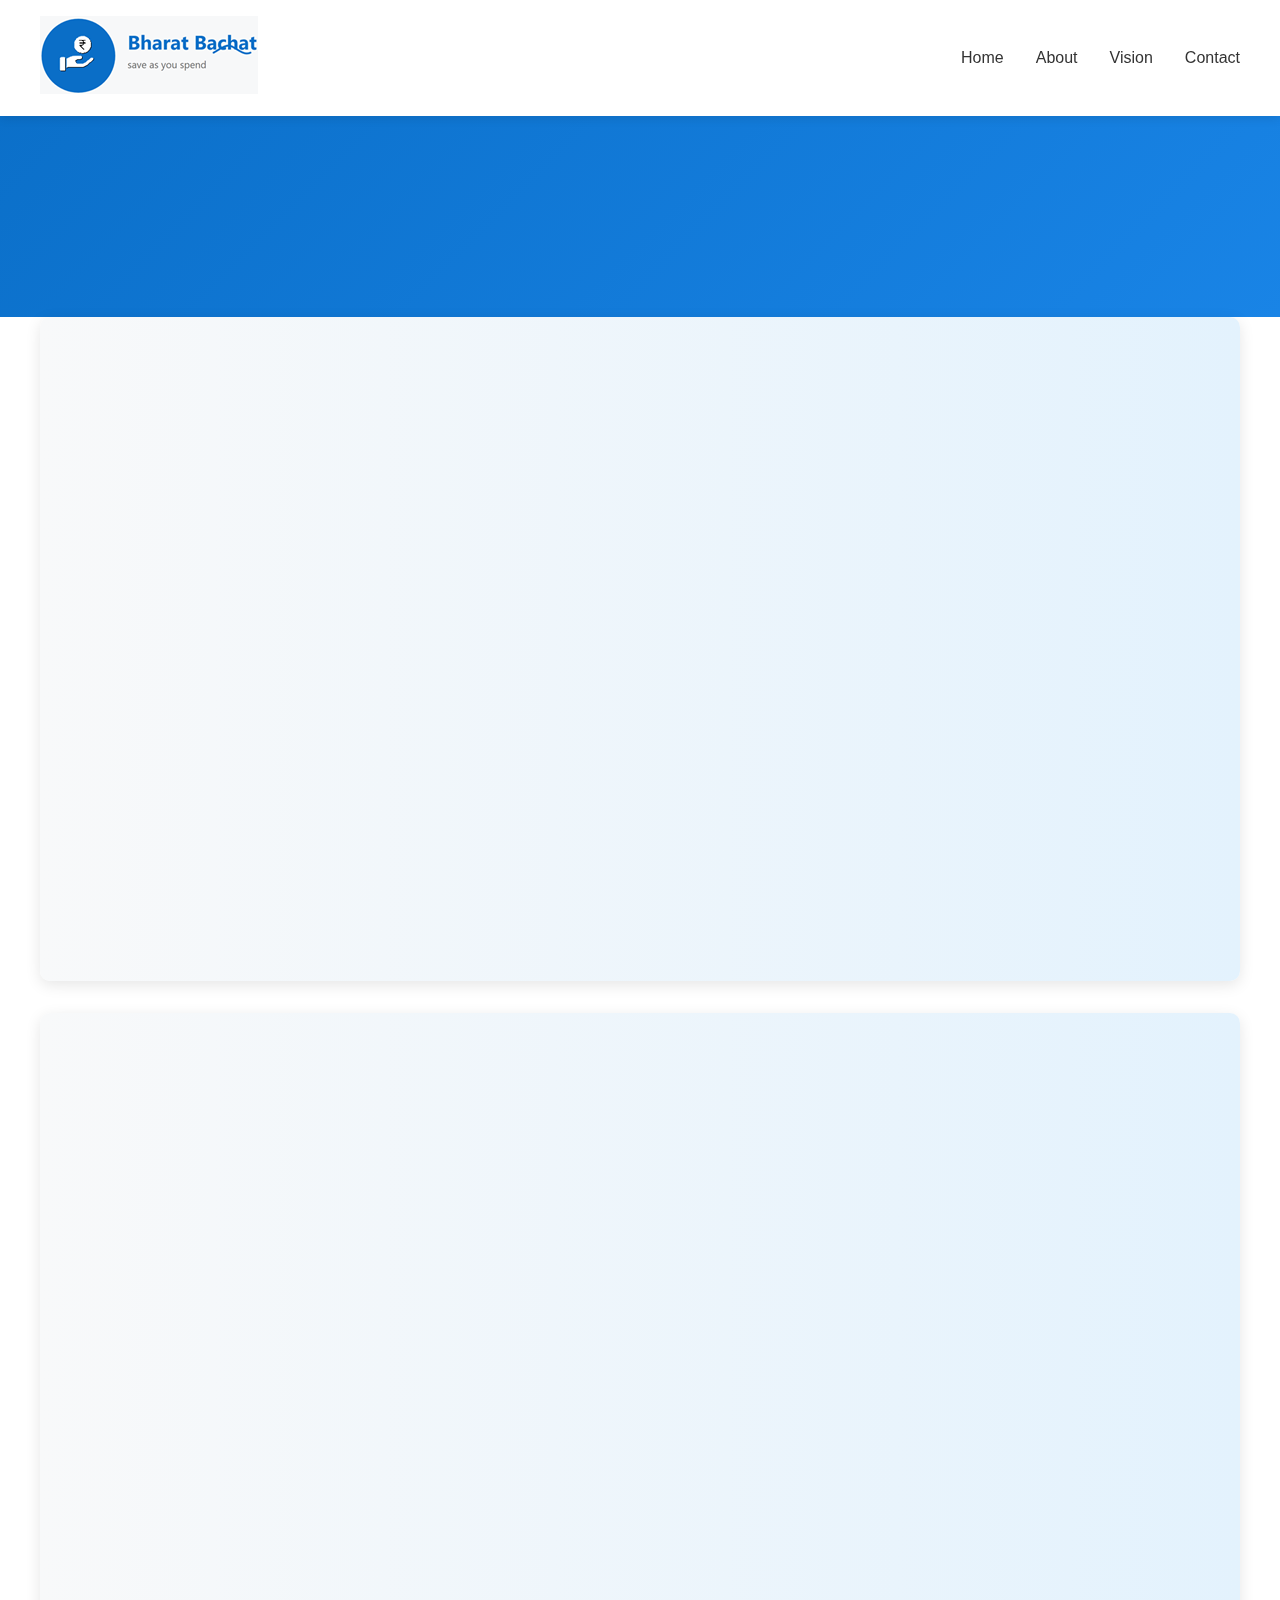
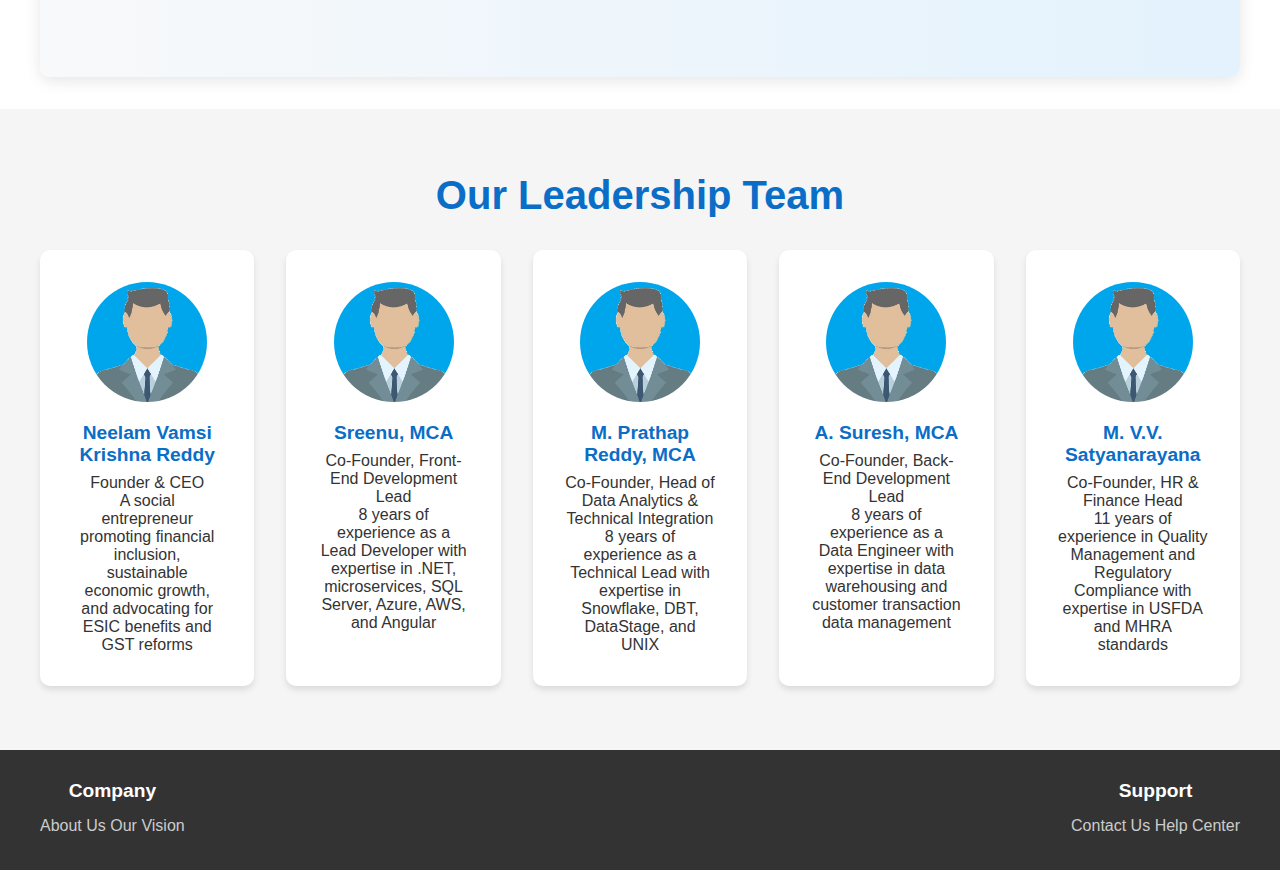
<file: about.html>
<!DOCTYPE html>
<html lang="en">
<head>
    <meta charset="UTF-8">
    <meta name="viewport" content="width=device-width, initial-scale=1.0">
    <title>About Us - Bharat Bachat</title>
    <link rel="stylesheet" href="styles.css">
    <style>
   /* General Reset */
* {
    margin: 0;
    padding: 0;
    box-sizing: border-box;
}

/* Root Variables */
:root {
    --primary-color: #0A6EC7;
    --white: #ffffff;
    --light-gray: #f5f5f5;
    --dark-gray: #333333;
    --card-shadow: 0 4px 6px rgba(0, 0, 0, 0.1);
}

/* Team Section Styling */
.team-section {
    padding: 4rem 2rem;
    background: var(--light-gray);
    text-align: center;
}

.team-section h2 {
    color: var(--primary-color);
    font-size: 2.5rem;
    margin-bottom: 2rem;
}

.team-container {
    max-width: 1200px;
    margin: 0 auto;
}

.team-grid {
    display: grid;
    grid-template-columns: repeat(5, 1fr); /* Ensure 5 team members in one row */
    gap: 2rem;
    justify-content: center;
}

.team-member {
    background: var(--white);
    padding: 2rem;
    border-radius: 10px;
    text-align: center;
    transition: transform 0.3s ease, box-shadow 0.3s ease;
    box-shadow: var(--card-shadow);
}

.team-member:hover {
    transform: translateY(-10px);
    box-shadow: 0 8px 15px rgba(0, 0, 0, 0.2);
}

.team-member img {
    width: 120px;
    height: 120px;
    border-radius: 50%;
    object-fit: cover;
    margin-bottom: 1rem;
    transition: transform 0.3s ease;
}

.team-member:hover img {
    transform: scale(1.1);
}

.team-member h3 {
    color: var(--primary-color);
    font-size: 1.2rem;
    margin-bottom: 0.5rem;
}

.team-member p {
    color: var(--dark-gray);
    font-size: 1rem;
}

/* Responsive Design */
@media (max-width: 1024px) {
    .team-grid {
        grid-template-columns: repeat(3, 1fr); /* Adjust to 3 columns for tablets */
    }
}

@media (max-width: 768px) {
    .team-grid {
        grid-template-columns: repeat(2, 1fr); /* Adjust to 2 columns for small tablets */
    }
}

@media (max-width: 576px) {
    .team-grid {
        grid-template-columns: 1fr; /* Single column for mobile screens */
    }

    .team-member img {
        width: 100px;
        height: 100px;
    }

    .team-section h2 {
        font-size: 2rem;
    }
}

.content-section {
    padding: 4rem 2rem;
    background: linear-gradient(to right, #f8f9fa, #e3f2fd); /* Cool gradient background */
    border-radius: 10px;
    margin-bottom: 2rem;
    box-shadow: 0 4px 15px rgba(0, 0, 0, 0.1);
}

/* Text Styling */
.content-text {
    flex: 1; /* Allow text to take available space */
}

.content-text h2 {
    font-size: 2.5rem;
    font-weight: bold;
    color: #0A6EC7;
    margin-bottom: 1.5rem;
    position: relative;
    text-shadow: 2px 2px 4px rgba(0, 0, 0, 0.2);
    animation: fadeInDown 1s ease;
}
/* Underline Effect for Heading */
.content-text h2::after {
    content: '';
    display: block;
    width: 60%;
    height: 4px;
    background: #0A6EC7;
    margin: 0.5rem auto;
    transition: width 0.4s ease;
}

.content-text h2:hover::after {
    width: 100%;
}

/* Paragraph Styling */
.content-text p {
    font-size: 1.2rem;
    line-height: 1.8;
    color: #333;
    text-align: justify;
    text-shadow: 1px 1px 2px rgba(0, 0, 0, 0.1);
    animation: fadeIn 1.2s ease;
}
/* Paragraph Hover Effect */
.content-text p:hover {
    color: #0A6EC7;
    transform: scale(1.05);
    transition: transform 0.3s ease, color 0.3s ease;
}

    </style>
</head>
<body>
    <nav>
        <div class="nav-container">
            <a href="index.html" class="logo"><img alt="Bharat Bachat" src="images/logo.png" /></a>
            <div class="nav-links">
                <a href="index.html">Home</a>
                <a href="about.html">About</a>
                <a href="vision.html">Vision</a>
                <a href="contact.html">Contact</a>
            </div>
        </div>
    </nav>

    <section class="hero">
        <h1>Our Story</h1>
        <p>The journey of transforming India's savings landscape</p>
    </section>

    <section class="content-section">
        <div class="content-grid">
            <div class="content-text">
                <h2>Our Beginnings</h2>
                <p>The journey of Bharat Bachat began in 2010 when our founder, Neelam Vamsi Krishna Reddy, started his career as a laborer. During this time, he witnessed labor exploitation, low wages, long working hours, and the daily struggles of workers just to survive. With nothing left to save for their future, their hardships inspired him to take action and do something meaningful for the poor and needy.</p>
            </div>
            <div class="content-image">
                <img src="images/journey.webp" alt="Founder's Journey">
            </div>
        </div>
    </section>

    <section class="content-section inspiration">
        
        <div class="content-grid">
            <div class="content-image">
                <img src="images/biketaxi.webp" alt="Inspiration">
            </div>
            <div class="content-text">
                <h2>Inspiration Behind Bharat Bachat</h2>
                <p>During his part-time work as a bike taxi driver, the founder noticed small daily deductions in TDS and GST from each ride, amounting to ₹3-₹5 per ride. On calculating these deductions, he found that small amounts added up to significant totals over time, contributing ₹77 in a single day, with ₹23 as TDS alone.</p>
                <p>This realization led to the creation of Bharat Bachat's innovative saving model, which helps people save small amounts automatically during their daily transactions.</p>
            </div>
        </div>
    </section>

    <section class="team-section">
        <div class="team-container">
            <h2>Our Leadership Team</h2>
            <div class="team-grid">
                <div class="team-member">
                    <img src="images/human.jpg" alt="Neelam Vamsi Krishna Reddy">
                    <h3>Neelam Vamsi Krishna Reddy</h3>
                    <p>Founder & CEO</p>
                    <p>A social entrepreneur promoting financial inclusion, sustainable economic growth, and advocating for ESIC benefits and GST reforms</p>
                </div>
                <div class="team-member">
                    <img src="images/human.jpg" alt="Priya Sharma">
                    <h3>Sreenu, MCA</h3>
                    <p>Co-Founder, Front-End Development Lead</p>
                    <p>8 years of experience as a Lead Developer with expertise in .NET, microservices, SQL Server, Azure, AWS, and Angular</p>
                </div>
                <div class="team-member">
                    <img src="images/human.jpg" alt="Rajesh Kumar">
                    <h3> M. Prathap Reddy, MCA </h3>
                    <p>Co-Founder, Head of Data Analytics & Technical Integration</p>
                    <p>8 years of experience as a Technical Lead with expertise in Snowflake, DBT, DataStage, and UNIX</p>
                </div>
                <div class="team-member">
                    <img src="images/human.jpg" alt="Amit Patel">
                    <h3>A. Suresh, MCA</h3>
                    <p>Co-Founder, Back-End Development Lead</p>
                    <p>8 years of experience as a Data Engineer with expertise in data warehousing and customer transaction data management</p>
                </div>
                <div class="team-member">
                    <img src="images/human.jpg" alt="Sneha Verma">
                    <h3>M. V.V. Satyanarayana</h3>
                    <p>Co-Founder, HR & Finance Head</p>
                    <p>11 years of experience in Quality Management and Regulatory Compliance with expertise in USFDA and MHRA standards</p>
                </div>
            </div>
        </div>
    </section>
    
    

    <footer>
        <div class="footer-content">
            <div>
                <h4>Company</h4>
                <a href="about.html">About Us</a>
                <a href="vision.html">Our Vision</a>
            </div>
            <div>
                <h4>Support</h4>
                <a href="contact.html">Contact Us</a>
                <a href="#">Help Center</a>
            </div>
        </div>
    </footer>

    <script src="scripts.js"></script>
</body>
</html>
</file>
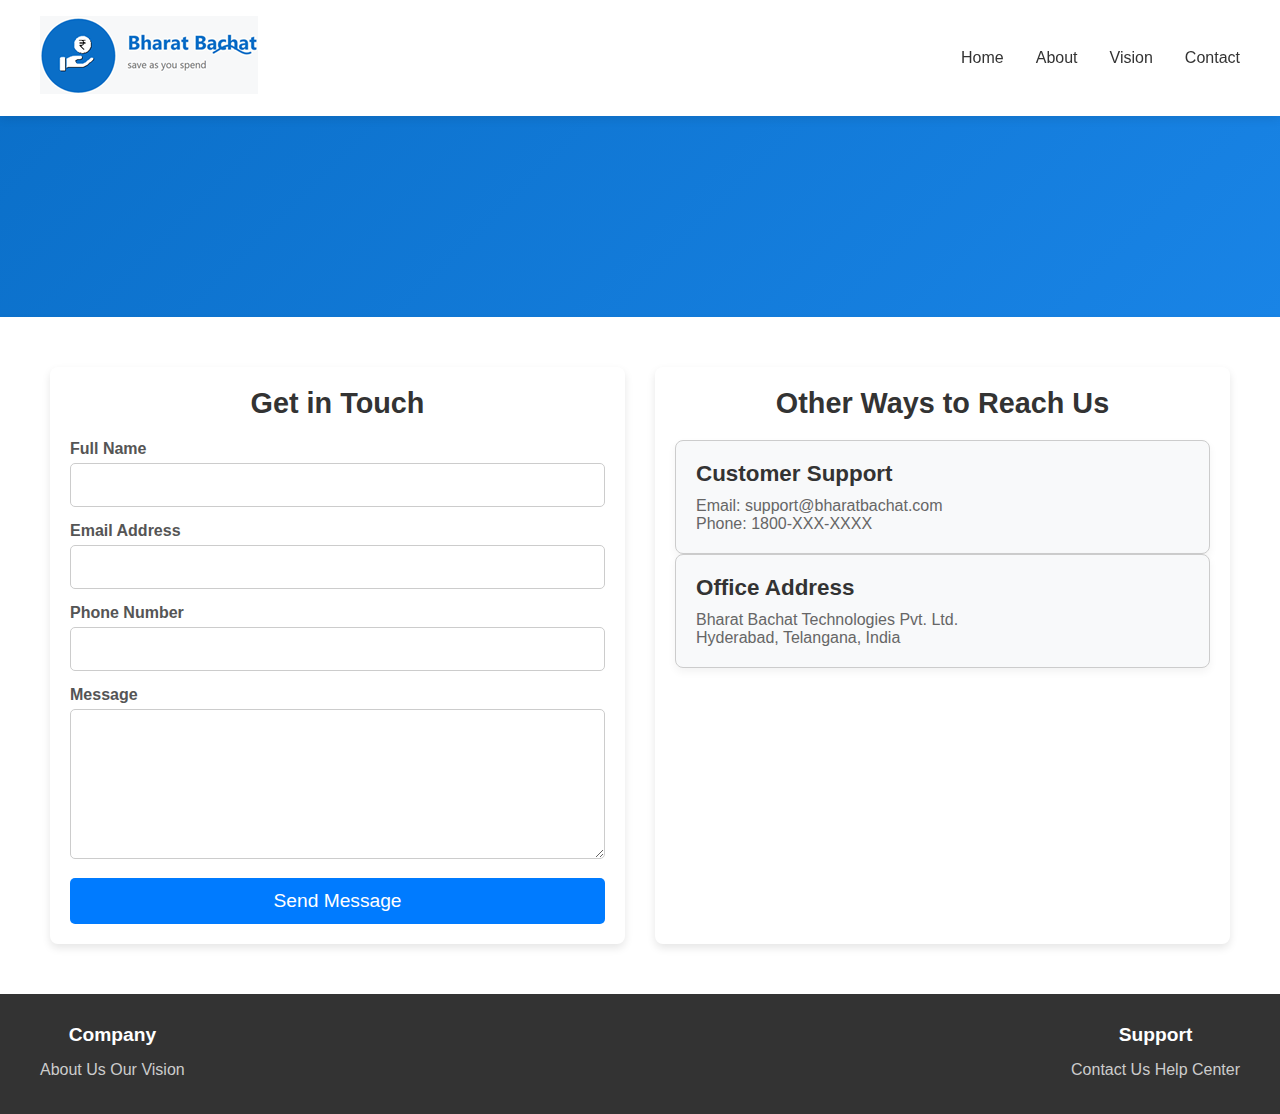
<file: contact.html>
<!DOCTYPE html>
<html lang="en">
<head>
    <meta charset="UTF-8">
    <meta name="viewport" content="width=device-width, initial-scale=1.0">
    <title>Contact Us - Bharat Bachat</title>
    <link rel="stylesheet" href="styles.css">
    <style>
        
     /* General styles */
body {
    font-family: 'Arial', sans-serif;
    margin: 0;
    padding: 0;
    box-sizing: border-box;
    background-color: #f4f4f9;
}

/* Contact Section */
.contact-section {
    padding: 50px;
    background-color: #fff;
    box-shadow: 0 4px 8px rgba(0, 0, 0, 0.1);
}

.contact-grid {
    display: grid;
    grid-template-columns: 1fr 1fr;
    gap: 30px;
}

.contact-form, .contact-info {
    padding: 20px;
    background-color: #fff;
    border-radius: 8px;
    box-shadow: 0 4px 8px rgba(0, 0, 0, 0.1);
}

/* Form styling */
h2 {
    color: #333;
    margin-bottom: 20px;
    font-size: 1.8rem;
    text-align: center;
}

.form-group {
    margin-bottom: 15px;
}

label {
    font-weight: bold;
    color: #555;
    display: block;
    margin-bottom: 5px;
}

input[type="text"], input[type="email"], input[type="tel"], textarea {
    width: 100%;
    padding: 12px;
    border: 1px solid #ccc;
    border-radius: 5px;
    font-size: 1rem;
    transition: all 0.3s ease;
}

input[type="text"]:focus, input[type="email"]:focus, input[type="tel"]:focus, textarea:focus {
    border-color: #007bff;
    box-shadow: 0 0 10px rgba(0, 123, 255, 0.2);
}

textarea {
    height: 150px;
    resize: vertical;
}

.submit-button {
    background-color: #007bff;
    color: #fff;
    padding: 12px 20px;
    border: none;
    border-radius: 5px;
    font-size: 1.2rem;
    cursor: pointer;
    transition: background-color 0.3s ease;
    width: 100%;
}

.submit-button:hover {
    background-color: #0056b3;
}

/* Contact Info Cards */
.info-card {
    background-color: #f8f9fa;
    border: 1px solid #ccc;
    padding: 20px;
    border-radius: 8px;
    box-shadow: 0 4px 8px rgba(0, 0, 0, 0.05);
    transition: all 0.3s ease;
}

.info-card:hover {
    transform: translateY(-5px);
    box-shadow: 0 6px 12px rgba(0, 0, 0, 0.1);
}

.info-card h3 {
    color: #333;
    margin-bottom: 10px;
    font-size: 1.4rem;
}

.info-card p {
    color: #666;
    font-size: 1rem;
}

/* Footer */
footer {
    background-color: #333;
    color: #fff;
    padding: 30px 0;
    text-align: center;
}

.footer-content {
    display: flex;
    justify-content: space-between;
    max-width: 1200px;
    margin: 0 auto;
}

footer h4 {
    margin-bottom: 15px;
    font-size: 1.2rem;
}

footer a {
    color: #ccc;
    text-decoration: none;
    font-size: 1rem;
    margin-bottom: 5px;
    display: inline-block;
    transition: color 0.3s ease;
}

footer a:hover {
    color: #fff;
}

/* Responsive Styles */
@media screen and (max-width: 768px) {
    .contact-grid {
        grid-template-columns: 1fr;
        gap: 20px;
    }

    .contact-form, .contact-info {
        padding: 15px;
    }

    h2 {
        font-size: 1.6rem;
    }

    .form-group {
        margin-bottom: 12px;
    }

    .submit-button {
        font-size: 1.1rem;
        padding: 10px 18px;
    }

    .info-card h3 {
        font-size: 1.2rem;
    }

    .info-card p {
        font-size: 0.9rem;
    }
}

@media screen and (max-width: 480px) {
    .contact-section {
        padding: 20px;
    }

    .contact-grid {
        grid-template-columns: 1fr;
        gap: 15px;
    }

    h2 {
        font-size: 1.4rem;
    }

    .form-group input, .form-group textarea {
        font-size: 0.9rem;
    }

    .submit-button {
        font-size: 1rem;
        padding: 8px 16px;
    }

    .info-card h3 {
        font-size: 1rem;
    }

    .info-card p {
        font-size: 0.85rem;
    }
}


    </style>
</head>
<body>
    <nav>
        <div class="nav-container">
            <a href="index.html" class="logo"><img alt="Bharat Bachat" src="images/logo.png" /></a>
            <div class="nav-links">
                <a href="index.html">Home</a>
                <a href="about.html">About</a>
                <a href="vision.html">Vision</a>
                <a href="contact.html">Contact</a>
            </div>
        </div>
    </nav>

    <section class="hero">
        <h1>Contact Us</h1>
        <p>We're here to help you on your financial journey</p>
    </section>

    <section class="contact-section">
        <div class="contact-grid">
            <div class="contact-form">
                <h2>Get in Touch</h2>
                <form>
                    <div class="form-group">
                        <label for="name">Full Name</label>
                        <input type="text" id="name" name="name" required>
                    </div>
                    <div class="form-group">
                        <label for="email">Email Address</label>
                        <input type="email" id="email" name="email" required>
                    </div>
                    <div class="form-group">
                        <label for="phone">Phone Number</label>
                        <input type="tel" id="phone" name="phone">
                    </div>
                    <div class="form-group">
                        <label for="message">Message</label>
                        <textarea id="message" name="message" required></textarea>
                    </div>
                    <button type="submit" class="submit-button">Send Message</button>
                </form>
            </div>
            <div class="contact-info">
                <h2>Other Ways to Reach Us</h2>
                <div class="info-card">
                    <h3>Customer Support</h3>
                    <p>Email: support@bharatbachat.com</p>
                    <p>Phone: 1800-XXX-XXXX</p>
                </div>
                <div class="info-card">
                    <h3>Office Address</h3>
                    <p>Bharat Bachat Technologies Pvt. Ltd.</p>
                    <p>Hyderabad, Telangana, India</p>
                </div>
            </div>
        </div>
    </section>

    <footer>
        <div class="footer-content">
            <div>
                <h4>Company</h4>
                <a href="about.html">About Us</a>
                <a href="vision.html">Our Vision</a>
            </div>
            <div>
                <h4>Support</h4>
                <a href="contact.html">Contact Us</a>
                <a href="#">Help Center</a>
            </div>
        </div>
    </footer>

    <script src="scripts.js"></script>
</body>
</html>
</file>
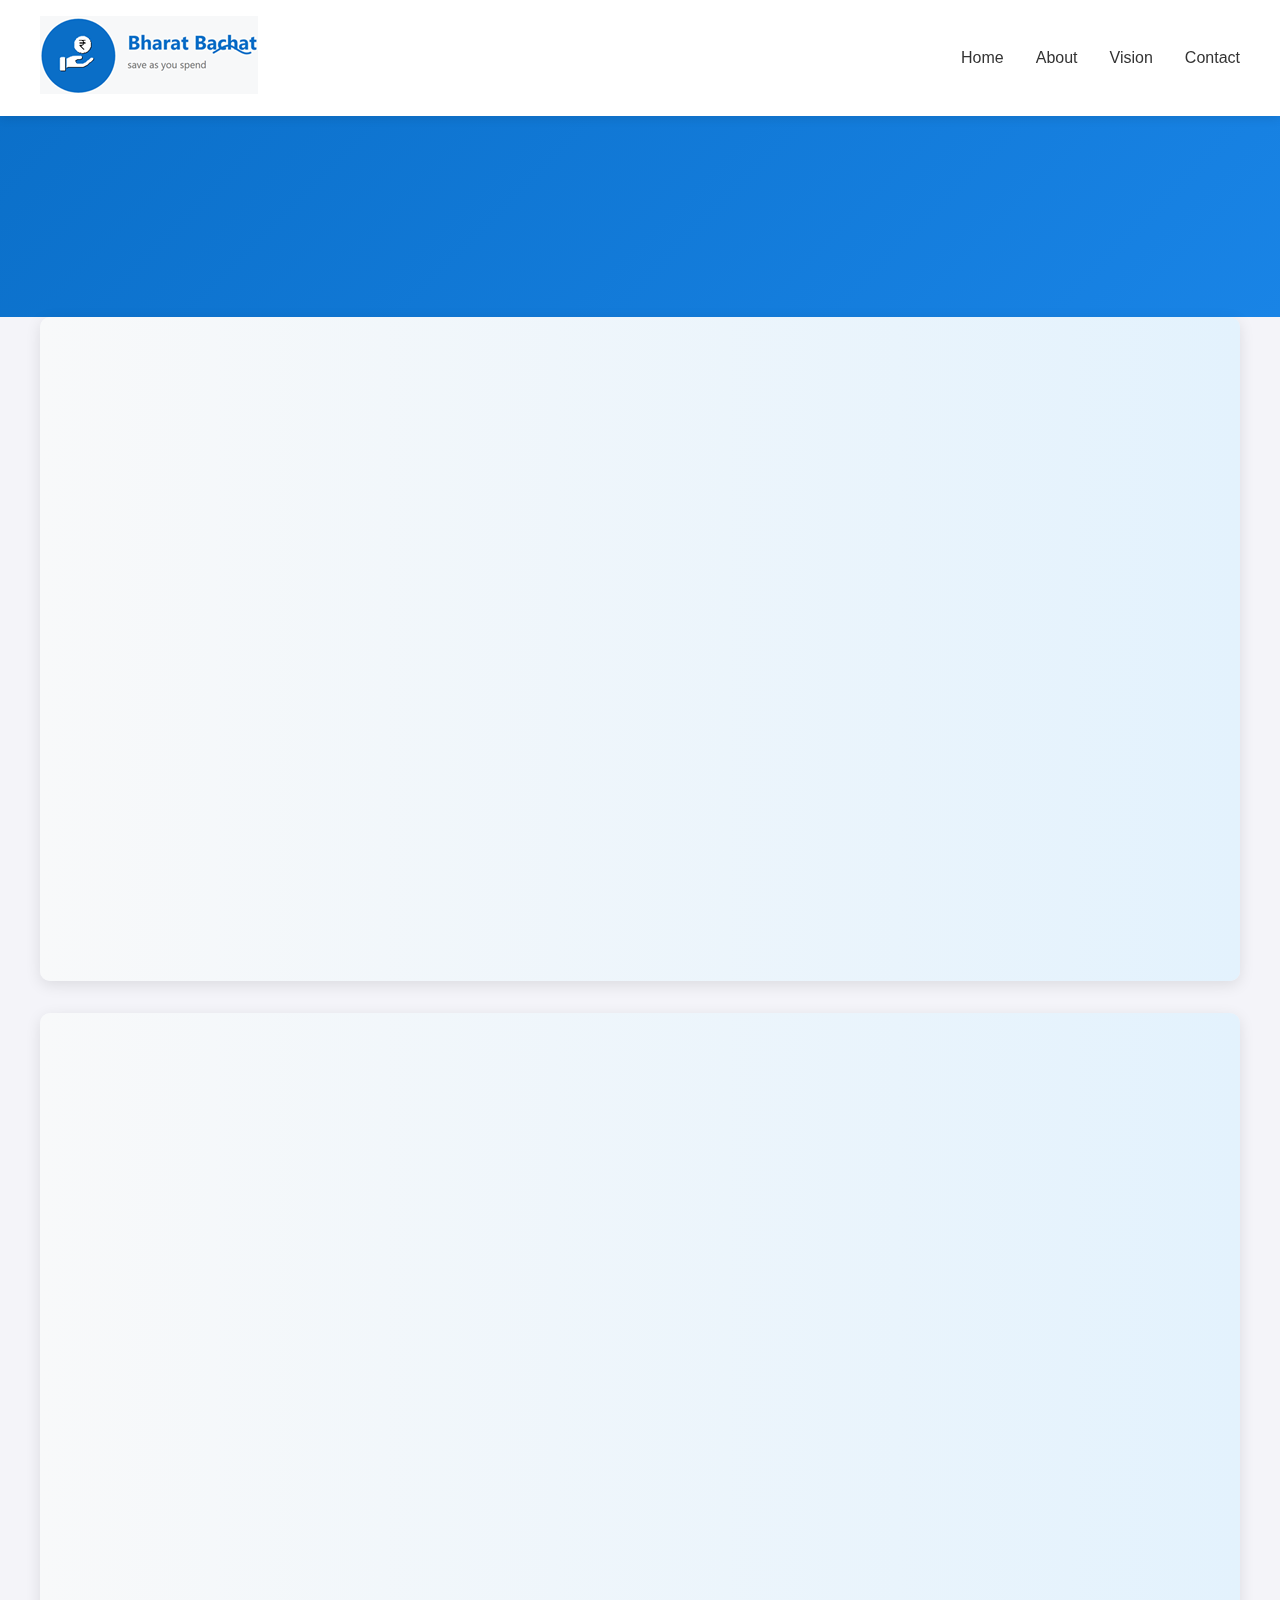
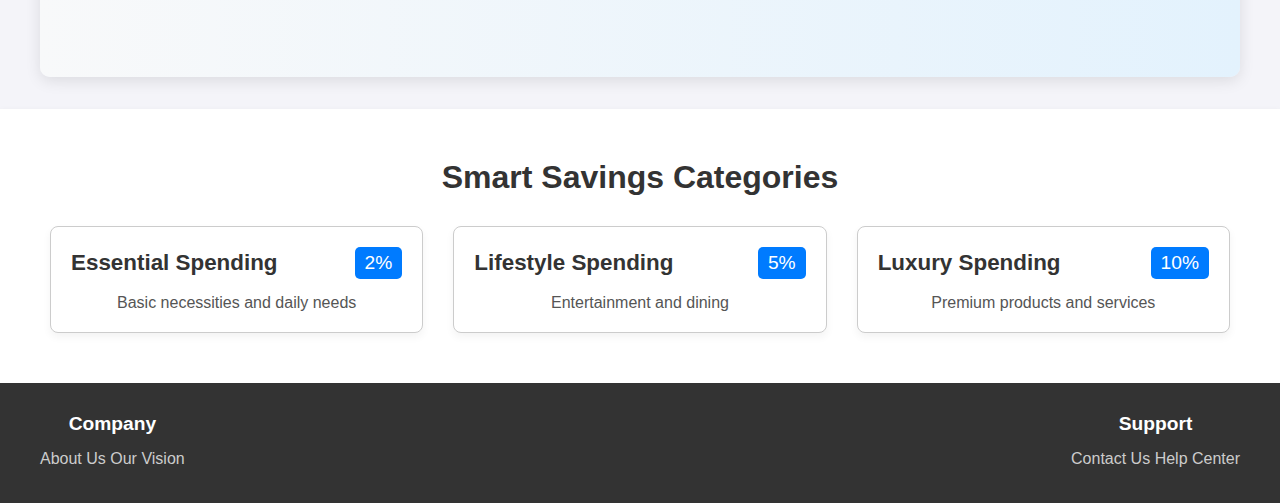
<file: vision.html>
<!DOCTYPE html>
<html lang="en">
<head>
    <meta charset="UTF-8">
    <meta name="viewport" content="width=device-width, initial-scale=1.0">
    <title>Our Vision - Bharat Bachat</title>
    <link rel="stylesheet" href="styles.css">
    <style>
        /* General Reset */
* {
    margin: 0;
    padding: 0;
    box-sizing: border-box;
}

/* Root Variables */
:root {
    --primary-color: #0A6EC7;
    --white: #ffffff;
    --light-gray: #f5f5f5;
    --dark-gray: #333333;
    --card-shadow: 0 4px 6px rgba(0, 0, 0, 0.1);
}

/* Benefits Section */
.benefits {
    display: flex;
    align-items: center;
    justify-content: space-between;
    gap: 2rem;
    padding: 4rem 2rem;
    background: var(--light-gray);
}

.benefits h2 {
    flex: 1 1 100%;
    color: var(--primary-color);
    font-size: 2.5rem;
    margin-bottom: 2rem;
    text-align: center;
}

/* Grid Layout for Benefits */
.benefits-grid {
    display: grid;
    flex: 1 1 60%;
    grid-template-columns: repeat(auto-fit, minmax(250px, 1fr));
    gap: 2rem;
}

.benefit-card {
    background: var(--white);
    padding: 1.5rem;
    border-radius: 10px;
    box-shadow: var(--card-shadow);
    text-align: center;
    transition: transform 0.3s ease, box-shadow 0.3s ease;
}

.benefit-card h3 {
    color: var(--primary-color);
    margin-bottom: 1rem;
}

.benefit-card p {
    color: var(--dark-gray);
    line-height: 1.6;
}

.benefit-card:hover {
    transform: translateY(-10px);
    box-shadow: 0 8px 15px rgba(0, 0, 0, 0.2);
}

/* Image Styling */
.benefits img {
    flex: 1 1 35%;
    max-width: 100%;
    height: auto;
    border-radius: 10px;
    box-shadow: var(--card-shadow);
    transition: transform 0.3s ease;
}

.benefits img:hover {
    transform: scale(1.05);
}

/* Responsive Design */
@media (max-width: 768px) {
    .benefits {
        flex-direction: column;
    }

    .benefits-grid {
        grid-template-columns: 1fr;
    }

    .benefits img {
        margin-bottom: 2rem;
    }

    .benefits h2 {
        font-size: 2rem;
    }
}
/* General styles */
body {
    font-family: 'Arial', sans-serif;
    margin: 0;
    padding: 0;
    box-sizing: border-box;
    background-color: #f4f4f9;
}

/* Categories Section */
.categories-section {
    padding: 50px;
    background-color: #fff;
    box-shadow: 0 4px 8px rgba(0, 0, 0, 0.1);
    text-align: center;
}

.categories-section h2 {
    font-size: 2rem;
    color: #333;
    margin-bottom: 30px;
}

/* Categories Grid */
.categories-grid {
    display: grid;
    grid-template-columns: repeat(3, 1fr);
    gap: 30px;
}

/* Category Card */
.category-card {
    background-color: #fff;
    border-radius: 8px;
    padding: 20px;
    border: 1px solid #ccc;
    transition: all 0.3s ease;
    box-shadow: 0 4px 8px rgba(0, 0, 0, 0.05);
}

.category-card:hover {
    transform: translateY(-5px);
    box-shadow: 0 6px 15px rgba(0, 0, 0, 0.1);
}

/* Category Header */
.category-header {
    display: flex;
    justify-content: space-between;
    align-items: center;
    margin-bottom: 15px;
}

.category-header h3 {
    font-size: 1.4rem;
    color: #333;
    margin: 0;
}

.saving-rate {
    background-color: #007bff;
    color: #fff;
    padding: 5px 10px;
    border-radius: 5px;
    font-size: 1.2rem;
}

/* Category Description */
.category-card p {
    font-size: 1rem;
    color: #555;
    margin-top: 15px;
}

/* Hover Effects */
.category-card:hover .category-header h3 {
    color: #007bff;
}

.category-card:hover .saving-rate {
    background-color: #0056b3;
}

/* Responsive Styles */
@media screen and (max-width: 768px) {
    .categories-grid {
        grid-template-columns: 1fr 1fr;
        gap: 20px;
    }

    .category-card {
        padding: 15px;
    }

    .category-header h3 {
        font-size: 1.2rem;
    }

    .saving-rate {
        font-size: 1rem;
        padding: 4px 8px;
    }

    .category-card p {
        font-size: 0.9rem;
    }
}

@media screen and (max-width: 480px) {
    .categories-grid {
        grid-template-columns: 1fr;
        gap: 15px;
    }

    .category-card {
        padding: 10px;
    }

    .category-header h3 {
        font-size: 1rem;
    }

    .saving-rate {
        font-size: 0.9rem;
        padding: 3px 6px;
    }

    .category-card p {
        font-size: 0.85rem;
    }
}
.content-section {
    padding: 4rem 2rem;
    background: linear-gradient(to right, #f8f9fa, #e3f2fd); /* Cool gradient background */
    border-radius: 10px;
    margin-bottom: 2rem;
    box-shadow: 0 4px 15px rgba(0, 0, 0, 0.1);
}

/* Text Styling */
.content-text {
    flex: 1; /* Allow text to take available space */
}

.content-text h2 {
    font-size: 2.5rem;
    font-weight: bold;
    color: #0A6EC7;
    margin-bottom: 1.5rem;
    position: relative;
    text-shadow: 2px 2px 4px rgba(0, 0, 0, 0.2);
    animation: fadeInDown 1s ease;
}
/* Underline Effect for Heading */
.content-text h2::after {
    content: '';
    display: block;
    width: 60%;
    height: 4px;
    background: #0A6EC7;
    margin: 0.5rem auto;
    transition: width 0.4s ease;
}

.content-text h2:hover::after {
    width: 100%;
}

/* Paragraph Styling */
.content-text p {
    font-size: 1.2rem;
    line-height: 1.8;
    color: #333;
    text-align: justify;
    text-shadow: 1px 1px 2px rgba(0, 0, 0, 0.1);
    animation: fadeIn 1.2s ease;
}
/* Paragraph Hover Effect */
.content-text p:hover {
    color: #0A6EC7;
    transform: scale(1.05);
    transition: transform 0.3s ease, color 0.3s ease;
}

    </style>
</head>
<body>
    <nav>
        <div class="nav-container">
            <a href="index.html" class="logo"><img alt="Bharat Bachat" src="images/logo.png" /></a>
            <div class="nav-links">
                <a href="index.html">Home</a>
                <a href="about.html">About</a>
                <a href="vision.html">Vision</a>
                <a href="contact.html">Contact</a>
            </div>
        </div>
    </nav>

    <section class="hero">
        <h1>Our Vision</h1>
        <p>Building a financially secure future for every Indian</p>
    </section>

    <section class="content-section">
        <div class="content-grid">
            <div class="content-text">
                <h2>Our Mission</h2>
                <p>To empower every Indian to achieve financial security and independence by transforming everyday transactions into meaningful savings, fostering a culture of financial discipline, and creating a pathway to long-term wealth and prosperity. We aim to bridge the gap between spending and saving, making financial growth accessible to all, and contributing to a Vikasit Bharat.</p>
            </div>
            <div class="content-image">
                <img src="images/Indian Market Street and Paying UPI (1).jpg" alt="Founder's Journey">
            </div>
        </div>
    </section>

    <section class="content-section inspiration">
        
        <div class="content-grid">
            <div class="content-image">
                <img src="images/UPI Categeory wise Saving Image.jpg" alt="Inspiration">
            </div>
            <div class="content-text">
                <h2>Our Vision</h2>
                <p>To become India’s leading fintech platform for inclusive savings and investments, leveraging innovative technologies to make financial literacy, security, and growth a reality for every household. Our vision is to inspire a savings-driven economy, enabling individuals to achieve their financial aspirations while contributing to the nation’s progress.</p>
            </div>
        </div>
    </section>

    <section class="categories-section">
        <h2>Smart Savings Categories</h2>
        <div class="categories-grid">
            <div class="category-card">
                <div class="category-header">
                    <h3>Essential Spending</h3>
                    <span class="saving-rate">2%</span>
                </div>
                <p>Basic necessities and daily needs</p>
            </div>
            <div class="category-card">
                <div class="category-header">
                    <h3>Lifestyle Spending</h3>
                    <span class="saving-rate">5%</span>
                </div>
                <p>Entertainment and dining</p>
            </div>
            <div class="category-card">
                <div class="category-header">
                    <h3>Luxury Spending</h3>
                    <span class="saving-rate">10%</span>
                </div>
                <p>Premium products and services</p>
            </div>
        </div>
    </section>

    <footer>
        <div class="footer-content">
            <div>
                <h4>Company</h4>
                <a href="about.html">About Us</a>
                <a href="vision.html">Our Vision</a>
            </div>
            <div>
                <h4>Support</h4>
                <a href="contact.html">Contact Us</a>
                <a href="#">Help Center</a>
            </div>
        </div>
    </footer>

    <script src="scripts.js"></script>
</body>
</html>
</file>
<file: styles.css>
/* Reset and Base Styles */
* {
    margin: 0;
    padding: 0;
    box-sizing: border-box;
    font-family: 'Segoe UI', Tahoma, Geneva, Verdana, sans-serif;
}

:root {
    --primary-color: #0A6EC7;
    --secondary-color: #1984e6;
    --white: #ffffff;
    --light-gray: #f5f5f5;
    --dark-gray: #333333;
}

/* Shared Layout Styles */
body {
    overflow-x: hidden;
}

/* Navigation */
nav {
    background: var(--white);
    padding: 1rem 2rem;
    position: fixed;
    width: 100%;
    top: 0;
    z-index: 1000;
    box-shadow: 0 2px 10px rgba(0,0,0,0.1);
}

.nav-container {
    max-width: 1200px;
    margin: 0 auto;
    display: flex;
    justify-content: space-between;
    align-items: center;
}

.logo {
    font-size: 1.5rem;
    font-weight: bold;
    color: var(--primary-color);
    text-decoration: none;
}

.nav-links {
    display: flex;
    gap: 2rem;
}

.nav-links a {
    text-decoration: none;
    color: var(--dark-gray);
    font-weight: 500;
    transition: color 0.3s ease;
}

.nav-links a:hover {
    color: var(--primary-color);
}

/* Hero Section */
.hero {
    background: linear-gradient(135deg, var(--primary-color), var(--secondary-color));
    padding: 8rem 2rem 4rem;
    color: var(--white);
    text-align: center;
}

.hero h1 {
    font-size: 3rem;
    margin-bottom: 1rem;
    opacity: 0;
    transform: translateY(30px);
    animation: fadeInUp 0.8s forwards;
}

.hero p {
    font-size: 1.2rem;
    margin-bottom: 2rem;
    opacity: 0;
    transform: translateY(30px);
    animation: fadeInUp 0.8s 0.2s forwards;
}

/* Content Section */
.content-section {
    padding: 4rem 2rem;
    max-width: 1200px;
    margin: 0 auto;
}

.content-grid {
    display: grid;
    grid-template-columns: 1fr 1fr;
    gap: 4rem;
    align-items: center;
}

.content-text {
    opacity: 0;
    transform: translateX(-30px);
}

.content-image {
    opacity: 0;
    transform: translateX(30px);
    position: relative;
    overflow: hidden;
    border-radius: 10px;
    box-shadow: 0 4px 6px rgba(0,0,0,0.1);
}

.content-image img {
    width: 100%;
    height: auto;
    display: block;
    transition: transform 0.3s ease;
}

.content-image:hover img {
    transform: scale(1.05);
}

/* Carousel */
.carousel {
    margin-top: 4rem;
    position: relative;
    overflow: hidden;
    height: 600px;
}

.carousel-inner {
    display: flex;
    transition: transform 0.5s ease-in-out;
    height: 100%;
}

.carousel-slide {
    min-width: 100%;
    position: relative;
    background: linear-gradient(135deg, var(--primary-color), var(--secondary-color));
}

.carousel-content {
    position: absolute;
    top: 50%;
    left: 50%;
    transform: translate(-50%, -50%);
    text-align: center;
    color: var(--white);
    width: 80%;
    max-width: 800px;
}
/* Footer */
footer {
    background-color: #333;
    color: #fff;
    padding: 30px 0;
    text-align: center;
}

.footer-content {
    display: flex;
    justify-content: space-between;
    max-width: 1200px;
    margin: 0 auto;
}

footer h4 {
    margin-bottom: 15px;
    font-size: 1.2rem;
}

footer a {
    color: #ccc;
    text-decoration: none;
    font-size: 1rem;
    margin-bottom: 5px;
    display: inline-block;
    transition: color 0.3s ease;
}

footer a:hover {
    color: #fff;
}

/* Animations */
@keyframes fadeInUp {
    to {
        opacity: 1;
        transform: translateY(0);
    }
}

.animate-in {
    animation: fadeInUp 0.8s forwards;
}

/* Responsive Design */
@media (max-width: 768px) {
    .content-grid {
        grid-template-columns: 1fr;
    }
    
    .carousel-content h2 {
        font-size: 2rem;
    }
}
</file>
